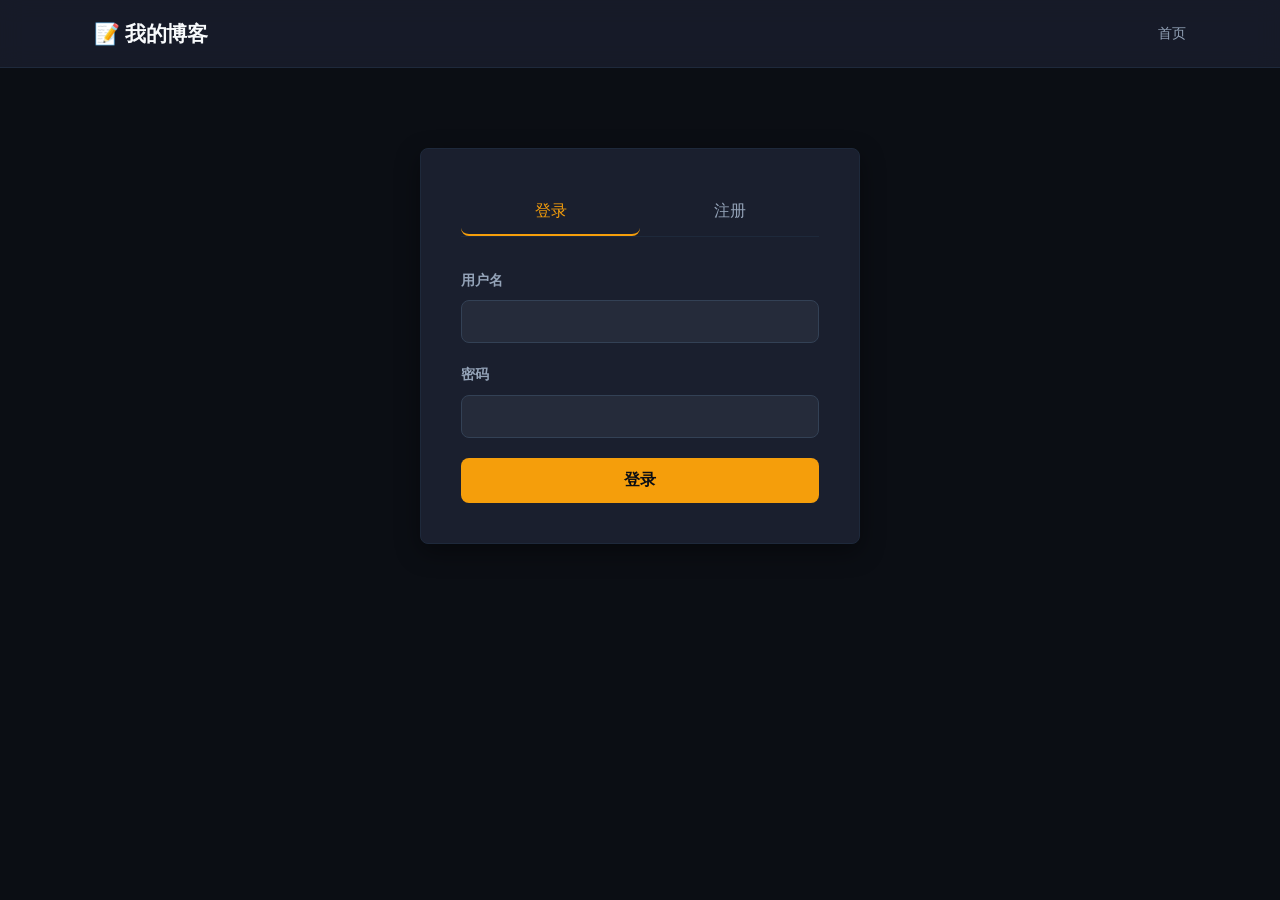
<file: src/main/resources/static/admin.html>
<!DOCTYPE html>
<html lang="zh-CN">
<head>
    <meta charset="UTF-8">
    <meta name="viewport" content="width=device-width, initial-scale=1.0">
    <title>管理后台 - 个人博客</title>
    <link rel="stylesheet" href="css/style.css">
</head>
<body>
    <nav class="navbar">
        <div class="container">
            <a href="index.html" class="logo">📝 我的博客</a>
            <div class="nav-links">
                <a href="index.html">首页</a>
                <a href="admin.html" class="active">管理</a>
                <a href="javascript:void(0)" onclick="handleAuthClick()" id="authLink" style="display:none">登录</a>
                <span id="userDisplay"></span>
                <a href="javascript:void(0)" onclick="logout()" id="logoutLink">退出</a>
            </div>
        </div>
    </nav>

    <main class="container">
        <div class="admin-header">
            <h1>文章管理</h1>
            <button class="btn-primary" id="newArticleBtn">+ 写新文章</button>
        </div>

        <div id="adminArticleList">
            <div class="loading">加载中...</div>
        </div>
    </main>

    <!-- 文章编辑模态框 -->
    <div class="modal-overlay" id="editorModal" style="display:none">
        <div class="modal">
            <div class="modal-header">
                <h2 id="editorTitle"><span class="modal-header-icon">✍️</span>写文章</h2>
                <button class="modal-close" onclick="closeEditor()" aria-label="关闭">&times;</button>
            </div>
            <form id="articleForm" onsubmit="saveArticle(event)">
                <div class="modal-body">
                    <input type="hidden" id="articleId">
                    <div class="form-row">
                        <div class="form-group form-group-grow">
                            <label for="articleTitle">标题</label>
                            <input type="text" id="articleTitle" placeholder="给文章起一个好标题" required maxlength="200">
                        </div>
                        <div class="form-group form-group-narrow">
                            <label for="articleCategory">分类</label>
                            <select id="articleCategory"></select>
                        </div>
                    </div>
                    <div class="form-group">
                        <label for="articleTags">标签</label>
                        <div id="tagCheckboxes" class="tag-checkboxes"></div>
                    </div>
                    <div class="form-group">
                        <label for="articleSummary">摘要 <span class="label-optional">可选</span></label>
                        <textarea id="articleSummary" rows="2" maxlength="500" placeholder="一两句话概括文章内容"></textarea>
                    </div>
                    <div class="form-group">
                        <label for="articleContent">正文</label>
                        <textarea id="articleContent" class="content-editor" rows="15" required placeholder="开始写点什么吧..."></textarea>
                    </div>
                    <div class="form-group">
                        <label for="articleStatus">状态</label>
                        <div class="status-toggle">
                            <input type="radio" name="articleStatus" id="statusDraft" value="DRAFT" checked>
                            <label for="statusDraft">草稿</label>
                            <input type="radio" name="articleStatus" id="statusPublished" value="PUBLISHED">
                            <label for="statusPublished">发布</label>
                        </div>
                    </div>
                    <div id="editorError" class="error-msg" style="display:none"></div>
                </div>
                <div class="modal-footer form-actions">
                    <button type="button" class="btn-cancel" onclick="closeEditor()">取消</button>
                    <button type="submit" class="btn-primary">保存文章</button>
                </div>
            </form>
        </div>
    </div>

    <script src="js/api.js"></script>
    <script src="js/admin.js"></script>
</body>
</html>
</file>
<file: src/main/resources/static/css/style.css>
/* ===== Reset & Base ===== */
*, *::before, *::after {
    box-sizing: border-box;
    margin: 0;
    padding: 0;
}

:root {
    --bg-main: #0B0E14;
    --bg-surface: #1A1F2E;
    --bg-elevated: #252B3A;
    --text-primary: #F8FAFC;
    --text-secondary: #94A3B8;
    --text-muted: #64748B;
    --accent-warm: #F59E0B;
    --accent-cool: #22D3EE;
    --border-subtle: #1E293B;
    --border-visible: #334155;
    --radius: 8px;
    --shadow-card: 0 2px 8px rgba(0,0,0,0.3);
    --shadow-elevated: 0 8px 24px rgba(0,0,0,0.4);
}

@import url('https://fonts.googleapis.com/css2?family=Sora:wght@400;600;700&family=Inter:wght@400;500;600&family=JetBrains+Mono:wght@400;500&display=swap');

body {
    font-family: "Inter", -apple-system, BlinkMacSystemFont, "Segoe UI", "Microsoft YaHei", sans-serif;
    background: var(--bg-main);
    color: var(--text-primary);
    line-height: 1.7;
    font-size: 15px;
}

.container {
    max-width: 1140px;
    margin: 0 auto;
    padding: 0 24px;
}

a {
    color: var(--accent-cool);
    text-decoration: none;
    transition: color 0.2s;
}
a:hover {
    color: var(--accent-warm);
}

/* ===== Navbar ===== */
.navbar {
    background: rgba(26, 31, 46, 0.8);
    backdrop-filter: blur(12px);
    border-bottom: 1px solid var(--border-subtle);
    padding: 16px 0;
    position: sticky;
    top: 0;
    z-index: 100;
}
.navbar .container {
    display: flex;
    justify-content: space-between;
    align-items: center;
}
.logo {
    font-family: "Sora", sans-serif;
    font-size: 1.3rem;
    font-weight: 700;
    color: var(--text-primary);
    letter-spacing: -0.02em;
}
.logo:hover {
    color: var(--accent-warm);
}
.nav-links {
    display: flex;
    gap: 28px;
    align-items: center;
}
.nav-links a {
    color: var(--text-secondary);
    font-size: 0.9rem;
    font-weight: 500;
    transition: color 0.2s;
}
.nav-links a:hover,
.nav-links a.active {
    color: var(--accent-warm);
}
#userDisplay {
    color: var(--text-muted);
    font-size: 0.85rem;
    font-family: "JetBrains Mono", monospace;
}

/* ===== Hero ===== */
.hero {
    text-align: center;
    padding: 80px 0 60px;
    background: linear-gradient(135deg, rgba(245,158,11,0.08) 0%, rgba(34,211,238,0.06) 100%);
    border-radius: var(--radius);
    margin: 32px 0;
    border: 1px solid var(--border-subtle);
}
.hero h1 {
    font-family: "Sora", sans-serif;
    font-size: 2.8rem;
    font-weight: 700;
    margin-bottom: 12px;
    background: linear-gradient(135deg, var(--accent-warm) 0%, var(--accent-cool) 100%);
    -webkit-background-clip: text;
    -webkit-text-fill-color: transparent;
    background-clip: text;
    letter-spacing: -0.03em;
}
.hero p {
    color: var(--text-secondary);
    font-size: 1.15rem;
    font-weight: 400;
}

/* ===== Layout ===== */
.content-layout {
    display: flex;
    gap: 40px;
    margin-top: 32px;
    align-items: flex-start;
}

/* ===== Sidebar ===== */
.sidebar {
    width: 260px;
    flex-shrink: 0;
    position: sticky;
    top: 90px;
}
.sidebar-section {
    background: var(--bg-surface);
    border: 1px solid var(--border-subtle);
    border-radius: var(--radius);
    padding: 20px;
    margin-bottom: 20px;
    box-shadow: var(--shadow-card);
}
.sidebar-section h3 {
    font-family: "Sora", sans-serif;
    font-size: 0.85rem;
    font-weight: 600;
    text-transform: uppercase;
    letter-spacing: 0.05em;
    margin-bottom: 16px;
    color: var(--accent-warm);
}

.category-list {
    list-style: none;
}
.category-list li {
    margin-bottom: 4px;
}
.category-list a {
    display: block;
    padding: 8px 12px;
    border-radius: 6px;
    color: var(--text-secondary);
    font-size: 0.9rem;
    transition: all 0.2s;
}
.category-list a:hover {
    background: var(--bg-elevated);
    color: var(--accent-cool);
}
.category-list a.active {
    background: var(--accent-warm);
    color: var(--bg-main);
    font-weight: 600;
}

.tag-cloud {
    display: flex;
    flex-wrap: wrap;
    gap: 8px;
}
.tag-pill {
    display: inline-block;
    padding: 6px 14px;
    border: 1px solid var(--border-visible);
    border-radius: 20px;
    font-size: 0.8rem;
    color: var(--text-secondary);
    cursor: pointer;
    transition: all 0.2s;
    font-family: "JetBrains Mono", monospace;
}
.tag-pill:hover {
    background: var(--accent-cool);
    color: var(--bg-main);
    border-color: var(--accent-cool);
    transform: translateY(-1px);
}
.tag-pill.active {
    background: var(--accent-cool);
    color: var(--bg-main);
    border-color: var(--accent-cool);
}

/* ===== Articles ===== */
.article-list {
    flex: 1;
    min-width: 0;
}

.article-card {
    background: var(--bg-surface);
    border: 1px solid var(--border-subtle);
    border-radius: var(--radius);
    padding: 28px;
    margin-bottom: 20px;
    box-shadow: var(--shadow-card);
    cursor: pointer;
    transition: all 0.3s cubic-bezier(0.4, 0, 0.2, 1);
    position: relative;
    overflow: hidden;
}

/* 签名元素：翻页标签 */
.article-card::before {
    content: '';
    position: absolute;
    top: 0;
    right: 24px;
    width: 0;
    height: 0;
    border-left: 20px solid transparent;
    border-right: 20px solid transparent;
    border-top: 20px solid var(--accent-warm);
    opacity: 0.6;
    transition: all 0.3s;
}

.article-card:hover {
    box-shadow: var(--shadow-elevated);
    transform: translateY(-2px);
    border-color: var(--border-visible);
}

.article-card:hover::before {
    border-top-color: var(--accent-cool);
    opacity: 1;
}

.article-card h2 {
    font-family: "Sora", sans-serif;
    font-size: 1.4rem;
    font-weight: 600;
    margin-bottom: 12px;
    letter-spacing: -0.01em;
}
.article-card h2 a {
    color: var(--text-primary);
    transition: color 0.2s;
}
.article-card h2 a:hover {
    color: var(--accent-warm);
}
.article-card .summary {
    color: var(--text-secondary);
    margin-bottom: 16px;
    font-size: 0.95rem;
    line-height: 1.7;
}
.article-card .meta {
    display: flex;
    gap: 20px;
    font-size: 0.8rem;
    color: var(--text-muted);
    font-family: "JetBrains Mono", monospace;
}
.article-card .meta span {
    display: flex;
    align-items: center;
    gap: 6px;
}

/* ===== Pagination ===== */
.pagination {
    display: flex;
    justify-content: center;
    gap: 10px;
    margin: 48px 0;
}
.pagination button {
    padding: 10px 18px;
    border: 1px solid var(--border-visible);
    background: var(--bg-surface);
    color: var(--text-secondary);
    border-radius: 6px;
    cursor: pointer;
    font-family: "JetBrains Mono", monospace;
    font-size: 0.85rem;
    transition: all 0.2s;
}
.pagination button:hover {
    border-color: var(--accent-cool);
    color: var(--accent-cool);
    transform: translateY(-1px);
}
.pagination button.active {
    background: var(--accent-warm);
    color: var(--bg-main);
    border-color: var(--accent-warm);
    font-weight: 600;
}
.pagination button:disabled {
    opacity: 0.3;
    cursor: not-allowed;
    transform: none;
}

/* ===== Article Detail ===== */
.article-detail {
    background: var(--bg-surface);
    padding: 48px;
    border: 1px solid var(--border-subtle);
    border-radius: var(--radius);
    box-shadow: var(--shadow-card);
}
.article-detail h1 {
    font-family: "Sora", sans-serif;
    font-size: 2.4rem;
    font-weight: 700;
    margin-bottom: 20px;
    letter-spacing: -0.02em;
    color: var(--text-primary);
}
.article-detail .meta {
    color: var(--text-muted);
    font-size: 0.85rem;
    margin-bottom: 32px;
    display: flex;
    gap: 20px;
    flex-wrap: wrap;
    font-family: "JetBrains Mono", monospace;
    padding-bottom: 24px;
    border-bottom: 1px solid var(--border-subtle);
}
.article-detail .content {
    line-height: 1.9;
    font-size: 1.05rem;
    color: var(--text-primary);
}
.article-detail .content p {
    margin-bottom: 1.2em;
}
.article-detail .content h2,
.article-detail .content h3 {
    font-family: "Sora", sans-serif;
    margin: 2em 0 0.8em;
    color: var(--accent-warm);
}

/* ===== Comments ===== */
.comments-section {
    margin-top: 40px;
    background: var(--bg-surface);
    border: 1px solid var(--border-subtle);
    border-radius: var(--radius);
    padding: 32px;
    box-shadow: var(--shadow-card);
}
.comments-section h2 {
    font-family: "Sora", sans-serif;
    font-size: 1.3rem;
    margin-bottom: 24px;
    color: var(--accent-warm);
}

.comment {
    padding: 20px 0;
    border-bottom: 1px solid var(--border-subtle);
}
.comment:last-child {
    border-bottom: none;
}
.comment .comment-header {
    display: flex;
    justify-content: space-between;
    margin-bottom: 8px;
}
.comment .comment-author {
    font-weight: 600;
    font-size: 0.95rem;
    color: var(--text-primary);
}
.comment .comment-time {
    font-size: 0.8rem;
    color: var(--text-muted);
    font-family: "JetBrains Mono", monospace;
}
.comment .comment-body {
    font-size: 0.95rem;
    color: var(--text-secondary);
    line-height: 1.7;
}
.comment .comment-reply {
    font-size: 0.8rem;
    color: var(--accent-cool);
    cursor: pointer;
    margin-top: 8px;
    display: inline-block;
    transition: color 0.2s;
}
.comment .comment-reply:hover {
    color: var(--accent-warm);
}

.reply {
    margin-left: 40px;
    margin-top: 0;
}
.reply .comment {
    border-bottom: none;
    padding: 12px 0;
}

.comment-form {
    margin-bottom: 24px;
}
.comment-form textarea {
    width: 100%;
    padding: 14px;
    border: 1px solid var(--border-visible);
    border-radius: var(--radius);
    font-family: inherit;
    font-size: 0.95rem;
    resize: vertical;
    background: var(--bg-elevated);
    color: var(--text-primary);
    min-height: 100px;
}
.comment-form textarea:focus {
    outline: none;
    border-color: var(--accent-cool);
    box-shadow: 0 0 0 3px rgba(34,211,238,0.1);
}
.comment-form-actions {
    display: flex;
    align-items: center;
    gap: 12px;
    margin-top: 12px;
}
#replyHint {
    color: var(--text-muted);
    font-size: 0.85rem;
    flex: 1;
    font-family: "JetBrains Mono", monospace;
}

/* ===== Auth ===== */
.auth-container {
    max-width: 440px;
    margin: 80px auto;
    background: var(--bg-surface);
    border: 1px solid var(--border-subtle);
    border-radius: var(--radius);
    box-shadow: var(--shadow-elevated);
    padding: 40px;
}
.auth-tabs {
    display: flex;
    margin-bottom: 32px;
    border-bottom: 1px solid var(--border-subtle);
}
.auth-tab {
    flex: 1;
    padding: 12px;
    border: none;
    background: none;
    font-size: 1rem;
    cursor: pointer;
    color: var(--text-secondary);
    border-bottom: 2px solid transparent;
    font-family: "Sora", sans-serif;
    font-weight: 500;
    transition: all 0.2s;
}
.auth-tab.active {
    color: var(--accent-warm);
    border-bottom-color: var(--accent-warm);
}
.auth-tab:hover {
    color: var(--text-primary);
}

.auth-form .form-group {
    margin-bottom: 20px;
}
.auth-form label {
    display: block;
    margin-bottom: 8px;
    font-size: 0.9rem;
    color: var(--text-secondary);
    font-weight: 500;
}
.auth-form input,
.auth-form select,
.auth-form textarea {
    width: 100%;
    padding: 12px 14px;
    border: 1px solid var(--border-visible);
    border-radius: var(--radius);
    font-family: inherit;
    font-size: 0.95rem;
    background: var(--bg-elevated);
    color: var(--text-primary);
    transition: all 0.2s;
}
.auth-form input:focus,
.auth-form textarea:focus,
.auth-form select:focus {
    outline: none;
    border-color: var(--accent-cool);
    box-shadow: 0 0 0 3px rgba(34,211,238,0.1);
}

/* ===== Buttons ===== */
.btn-primary {
    width: 100%;
    padding: 12px;
    background: var(--accent-warm);
    color: var(--bg-main);
    border: none;
    border-radius: var(--radius);
    font-size: 1rem;
    font-weight: 600;
    cursor: pointer;
    transition: all 0.2s;
}
.btn-primary:hover {
    background: #D97706;
    transform: translateY(-1px);
    box-shadow: 0 4px 12px rgba(245,158,11,0.3);
}

button {
    padding: 10px 20px;
    background: var(--accent-warm);
    color: var(--bg-main);
    border: none;
    border-radius: var(--radius);
    cursor: pointer;
    font-size: 0.9rem;
    font-weight: 600;
    transition: all 0.2s;
}
button:hover {
    background: #D97706;
    transform: translateY(-1px);
}
.btn-cancel {
    background: var(--bg-elevated);
    color: var(--text-secondary);
    border: 1px solid var(--border-visible);
}
.btn-cancel:hover {
    background: var(--bg-surface);
    color: var(--text-primary);
    border-color: var(--text-muted);
}
.btn-danger {
    background: #EF4444;
}
.btn-danger:hover {
    background: #DC2626;
    box-shadow: 0 4px 12px rgba(239,68,68,0.3);
}

/* ===== Admin ===== */
.admin-header {
    display: flex;
    justify-content: space-between;
    align-items: center;
    margin: 40px 0 32px;
}
.admin-header h1 {
    font-family: "Sora", sans-serif;
    font-size: 1.8rem;
    font-weight: 700;
    color: var(--accent-warm);
}
.admin-header .btn-primary {
    width: auto;
    padding: 12px 28px;
}

.admin-article-row {
    display: flex;
    justify-content: space-between;
    align-items: center;
    padding: 20px 24px;
    background: var(--bg-surface);
    margin-bottom: 12px;
    border: 1px solid var(--border-subtle);
    border-radius: var(--radius);
    box-shadow: var(--shadow-card);
    transition: all 0.2s;
}
.admin-article-row:hover {
    border-color: var(--border-visible);
    transform: translateX(4px);
}
.admin-article-row .info {
    flex: 1;
}
.admin-article-row .title {
    font-weight: 600;
    font-size: 1.05rem;
    color: var(--text-primary);
    margin-bottom: 4px;
}
.admin-article-row .status {
    font-size: 0.75rem;
    padding: 4px 10px;
    border-radius: 12px;
    font-weight: 600;
    font-family: "JetBrains Mono", monospace;
}
.status-PUBLISHED {
    background: rgba(34,211,238,0.2);
    color: var(--accent-cool);
}
.status-DRAFT {
    background: rgba(245,158,11,0.2);
    color: var(--accent-warm);
}
.admin-article-row .actions {
    display: flex;
    gap: 10px;
}
.admin-article-row .actions button {
    padding: 6px 16px;
    font-size: 0.85rem;
}

/* ===== Modal ===== */
.modal-overlay {
    position: fixed;
    inset: 0;
    background: linear-gradient(135deg, rgba(11,14,20,0.92) 0%, rgba(26,31,46,0.88) 100%);
    backdrop-filter: blur(6px);
    display: flex;
    align-items: center;
    justify-content: center;
    padding: 40px 20px;
    z-index: 200;
    overflow-y: auto;
}
.modal {
    background: var(--bg-surface);
    border: 1px solid var(--border-visible);
    border-radius: 16px;
    width: 100%;
    max-width: 720px;
    max-height: calc(100vh - 80px);
    display: flex;
    flex-direction: column;
    box-shadow: 0 24px 60px -12px rgba(0,0,0,0.55);
    animation: modalPop 0.22s ease-out;
}
/* modal-body/modal-footer 在 <form> 里，form 必须撑起 flex 布局，
   否则 flex:1/flex-shrink:0 不生效，footer 会跟着内容被挤到不确定的位置 */
.modal form {
    display: flex;
    flex-direction: column;
    flex: 1;
    min-height: 0;
    overflow: hidden;
}
@keyframes modalPop {
    from { opacity: 0; transform: translateY(8px) scale(0.98); }
    to { opacity: 1; transform: translateY(0) scale(1); }
}
.modal-header {
    display: flex;
    justify-content: space-between;
    align-items: center;
    padding: 22px 28px;
    border-bottom: 1px solid var(--border-subtle);
    flex-shrink: 0;
}
.modal-header h2 {
    font-family: "Sora", sans-serif;
    font-size: 1.25rem;
    font-weight: 700;
    color: var(--text-primary);
    display: flex;
    align-items: center;
    gap: 10px;
    letter-spacing: -0.01em;
}
.modal-header-icon {
    font-size: 1.1rem;
}
.modal-close {
    background: none;
    border: none;
    font-size: 1.6rem;
    line-height: 1;
    cursor: pointer;
    color: var(--text-muted);
    width: 32px;
    height: 32px;
    display: flex;
    align-items: center;
    justify-content: center;
    border-radius: 8px;
    transition: all 0.15s;
}
.modal-close:hover {
    background: var(--bg-elevated);
    color: var(--text-primary);
}
.modal-body {
    padding: 24px 28px;
    overflow-y: auto;
    flex: 1;
    min-height: 0; /* flex 子项默认 min-height:auto，内容（尤其 textarea）会撑破容器而不滚动 */
}
.modal-footer {
    flex-shrink: 0;
    padding: 18px 28px;
    border-top: 1px solid var(--border-subtle);
    background: var(--bg-surface);
}

.form-group {
    margin-bottom: 22px;
}
.form-group:last-child {
    margin-bottom: 0;
}
.form-group label {
    display: block;
    margin-bottom: 8px;
    font-size: 0.85rem;
    font-weight: 600;
    color: var(--text-secondary);
}
.label-optional {
    font-weight: 400;
    color: var(--text-muted);
    font-size: 0.78rem;
}
.form-row {
    display: flex;
    gap: 16px;
}
.form-group-grow {
    flex: 1;
    min-width: 0;
}
.form-group-narrow {
    flex: 0 0 160px;
}

#articleTitle,
#articleSummary,
#articleContent,
#articleCategory {
    width: 100%;
    padding: 11px 14px;
    background: var(--bg-elevated);
    border: 1px solid var(--border-subtle);
    border-radius: 8px;
    color: var(--text-primary);
    font-family: inherit;
    font-size: 0.92rem;
    transition: border-color 0.15s, box-shadow 0.15s;
}
#articleTitle::placeholder,
#articleSummary::placeholder,
#articleContent::placeholder {
    color: var(--text-muted);
}
#articleTitle:focus,
#articleSummary:focus,
#articleContent:focus,
#articleCategory:focus {
    outline: none;
    border-color: var(--accent-cool);
    box-shadow: 0 0 0 3px rgba(34,211,238,0.12);
}
.content-editor {
    resize: vertical;
    line-height: 1.6;
    font-family: "JetBrains Mono", monospace;
    font-size: 0.88rem;
    max-height: 50vh; /* rows=15 在窄屏下会把 modal 撑到超出视口，导致 footer 错位 */
}

.form-actions {
    display: flex;
    justify-content: flex-end;
    gap: 12px;
}
.form-actions button {
    width: auto;
}

/* 标签选择：pill 风格，checkbox 隐藏，靠 :checked + span 呈现选中态 */
.tag-checkboxes {
    display: flex;
    flex-wrap: wrap;
    gap: 8px;
}
.tag-empty-hint {
    color: var(--text-muted);
    font-size: 0.85rem;
}
.tag-checkboxes label {
    position: relative;
    display: inline-flex;
    align-items: center;
    font-size: 0.85rem;
    cursor: pointer;
    color: var(--text-secondary);
    padding: 6px 14px;
    border: 1px solid var(--border-visible);
    border-radius: 20px;
    background: var(--bg-elevated);
    transition: all 0.15s;
    font-family: "JetBrains Mono", monospace;
}
.tag-checkboxes label:hover {
    border-color: var(--accent-cool);
    color: var(--accent-cool);
}
.tag-checkboxes input[type="checkbox"] {
    position: absolute;
    opacity: 0;
    width: 0;
    height: 0;
}
.tag-checkboxes label:has(input:checked) {
    background: var(--accent-cool);
    border-color: var(--accent-cool);
    color: var(--bg-main);
    font-weight: 600;
}

/* 状态切换：草稿 / 发布 分段控件 */
.status-toggle {
    display: inline-flex;
    background: var(--bg-elevated);
    border: 1px solid var(--border-subtle);
    border-radius: 8px;
    padding: 3px;
    gap: 3px;
}
.status-toggle input[type="radio"] {
    position: absolute;
    opacity: 0;
    width: 0;
    height: 0;
}
.status-toggle label {
    padding: 7px 18px;
    font-size: 0.85rem;
    font-weight: 600;
    color: var(--text-secondary);
    border-radius: 6px;
    cursor: pointer;
    transition: all 0.15s;
    margin-bottom: 0;
}
.status-toggle input[type="radio"]:checked + label {
    background: var(--accent-warm);
    color: var(--bg-main);
}

/* ===== Error ===== */
.error-msg {
    color: #EF4444;
    font-size: 0.85rem;
    margin-bottom: 16px;
    padding: 12px;
    background: rgba(239,68,68,0.1);
    border-left: 3px solid #EF4444;
    border-radius: 4px;
}

/* ===== Loading ===== */
.loading {
    text-align: center;
    padding: 60px;
    color: var(--text-muted);
    font-family: "JetBrains Mono", monospace;
}

/* ===== Responsive ===== */
@media (max-width: 768px) {
    .content-layout {
        flex-direction: column;
    }
    .sidebar {
        width: 100%;
        position: static;
    }
    .article-detail {
        padding: 28px;
    }
    .reply {
        margin-left: 20px;
    }
    .hero h1 {
        font-size: 2rem;
    }
    .auth-container {
        margin: 40px auto;
        padding: 28px;
    }
}
</file>
